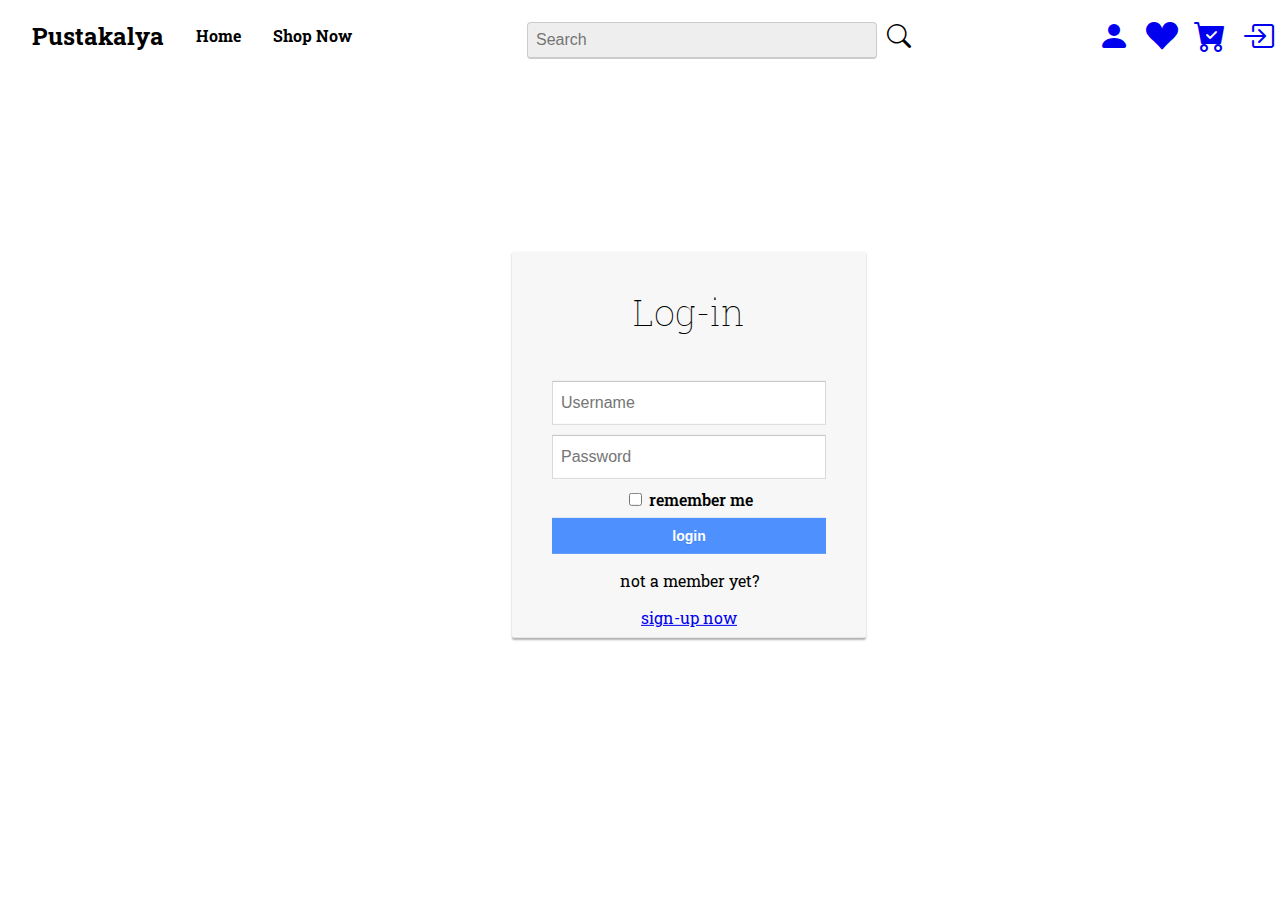
<file: login/login.html>
<!DOCTYPE html>
<html lang="en">

<head>
    <meta charset="UTF-8">
    <meta http-equiv="X-UA-Compatible" content="IE=edge">
    <meta name="viewport" content="width=device-width, initial-scale=1.0">
    <link rel="stylesheet" href="/login/login.css">
    <link rel="shortcut icon" href="/img/favicon.svg" type="image/x-icon">
    <title>login</title>
</head>

<body>
    <nav class="topnav">
        <header class="nav">
            <nav class="nav-left">
                <h2 id="nav-title">Pustakalya</h2>
                <a class="gray-title" href="/index.html">
                    <h4" id="nav-title">Home</h4>
                </a>
                <a class="gray-title" href="/products/products.html">
                    <h4" id="nav-title">Shop Now</h4>
                </a>
            </nav>
            <div class="align-center">
                <div class="search-bar"><input type="search" name="email" placeholder="Search" class="input-rounded" />
                    <button class="link-no-style search-bar-btn">
                        <i style="font-size: 1.5rem;" class="bi bi-search"></i>
                    </button></div>
            </div>
            <div class="icon-container">
                <a class="topnav-link" href="/login/login.html"><span><i class="bi bi-person-fill"></i></span></i></a>
                <a class="topnav-link" href="/wishlist/wishlist.html"><span><i class="bi bi-suit-heart-fill"></i></span"></a>
                <a class="topnav-link" href="/cart/cart.html"><span><i class="bi bi-cart-check-fill"></i></span></a>
                <a class="topnav-link" href="#"><span><i class="bi bi-box-arrow-in-right"></i></i></span></a>
            </div>
        </header>
    </nav>
    <div class="login-container">
        <div class="login-card">
            <h1>Log-in</h1><br>
            <form>
                <input type="text" name="user" placeholder="Username">
                <input type="password" name="pass" placeholder="Password">
                <input type="checkbox" id="remember me" name="remember me" value="remember">
                <label class="label" for="label"> remember me </label><br>
                <input type="submit" name="login" class="login login-submit" value="login">
                <p>not a member yet?</p><a class="signup" href="/signup/sign.html">sign-up now</a>
            </form>
        </div>
    </div>
</body>

</html>
</file>
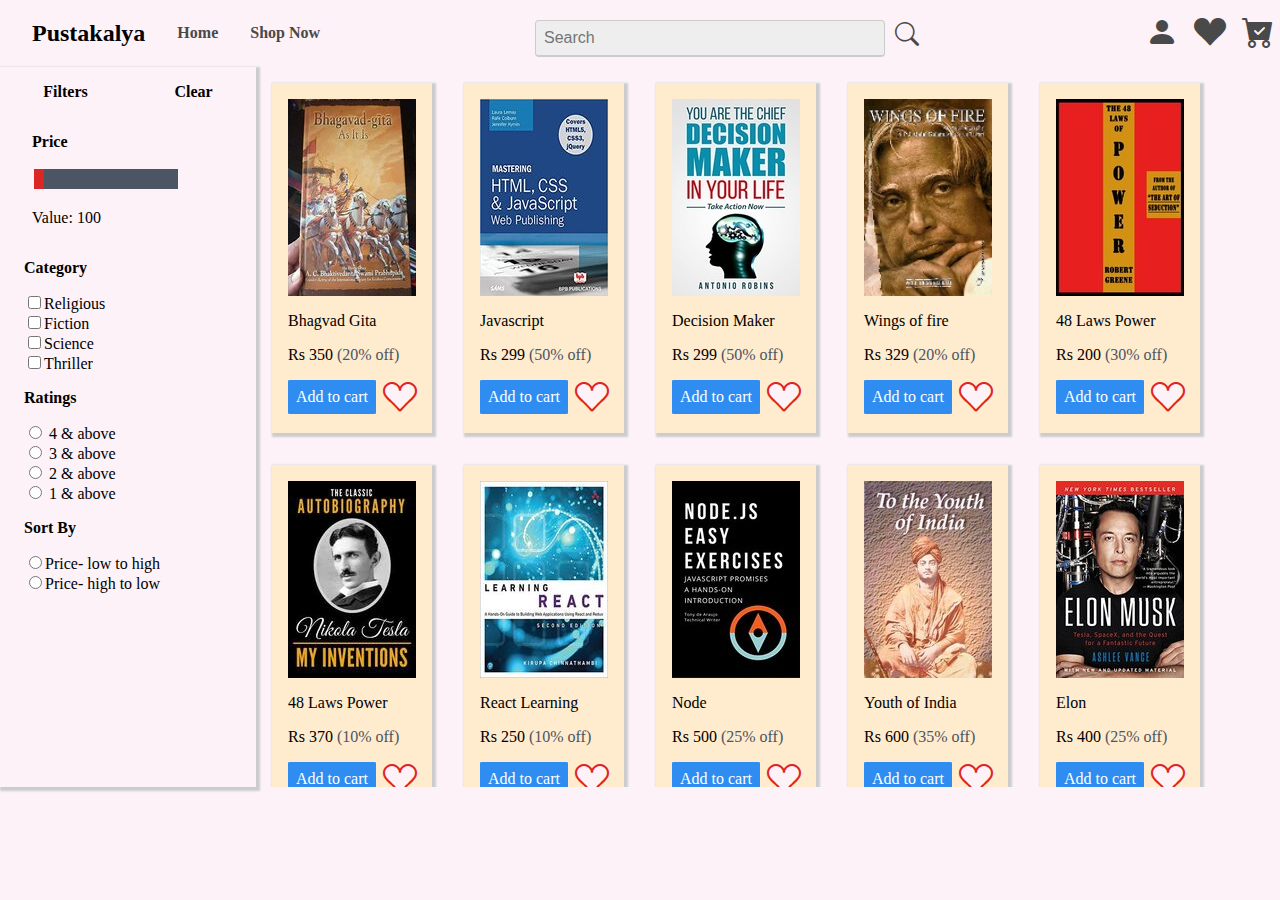
<file: product/product.html>
<!DOCTYPE html>
<html lang="en">

<head>
    <meta charset="UTF-8">
    <meta http-equiv="X-UA-Compatible" content="IE=edge">
    <meta name="viewport" content="width=device-width, initial-scale=1.0">
    <link rel="stylesheet" href="/utility.css">
    <link rel="stylesheet" href="/topnav.css">
    <link rel="stylesheet" href="/product/product.css">
    <title>Pustakalaya | Products</title>
</head>

<body>
    <article class="app-container">
        <header class="nav">
            <nav class="nav-left">
                <h2 id="nav-title">Pustakalya</h2>
                <a class="gray-title" href="#">
                    <h4" id="nav-title">Home</h4>
                </a>
                <a class="gray-title" href="/product/product.html">
                    <h4" id="nav-title">Shop Now</h4>
                </a>
            </nav>
            <div class="align-center">
                <div class="search-bar"><input type="search" name="email" placeholder="Search" class="input-rounded" />
                    <button class="link-no-style search-bar-btn">
                        <i style="font-size: 1.5rem;" class="bi bi-search"></i>
                    </button></div>
            </div>
            <div class="icon-container">
                <a class="topnav-link" href=""><span><i class="bi bi-person-fill"></i></span></i></a>
                <a class="topnav-link" href=""><span><i class="bi bi-suit-heart-fill"></i></span"></a>
                <a class="topnav-link" href=""><span><i class="bi bi-cart-check-fill"></i></span></a>
            </div>
        </header>


        <aside class="product-side-bar">
            <div class="filter-btn">
                <p class="bar-heading">Filters</p>
                <p class="bar-heading">Clear</p>
            </div>

            <div class="price-range-bar">
                <div class="rangeslider">
                    <p class="bar-heading">Price</p>
                    <input type="range" min="100" max="1000" value="10" class="myslider" id="sliderRange">
                    <p>Value: <span id="demo"></span></p>
                </div>
            </div>

            <div class="side-bar-category">
                <p class="bar-heading">Category</p>
                <div>
                    <input type="checkbox" name="religious" id="religious">Religious
                </div>
                <div>
                    <input type="checkbox" name="fiction" id="fiction">Fiction
                </div>
                <div>
                    <input type="checkbox" name="science" id="science">Science
                </div>
                <div>
                    <input type="checkbox" name="thriller" id="thriller">Thriller
                </div>
            </div>

            <div class="ratings">
                <p class="bar-heading">Ratings</p>
                <div><input type="radio" name="best" id="best-ratings"> 4 & above</div>
                <div><input type="radio" name="better " id="better-ratings"> 3 & above</div>
                <div><input type="radio" name="good" id="good-ratings"> 2 & above</div>
                <div><input type="radio" name="worst" id="worst-ratings"> 1 & above</div>
            </div>

            <div class="sort-by">
                <p class="bar-heading">Sort By</p>
                <div>
                    <input type="radio" name="low-high" id="l-h">Price- low to high
                </div>
                <div>
                    <input type="radio" name="high-low" id="high-low">Price- high to low
                </div>
            </div>
        </aside>

        <div class="product-display">
            <div class="card-container">
                <img class="card-img-top" src="/images/bhagvad-gita.jpg" alt="">
                <div class="card-body">
                    <p class="card-title">Bhagvad Gita</p>
                    <p class="card-text">Rs 350 <span class="discount-para">(20% off)</span></p>
                    <div class="card-btn-icon">
                        <a href="#" class="btn-card">Add to cart</a>
                        <a href="#"><span><i class="bi bi-suit-heart-fill card-icon"></i></span"></a>
                    </div>


                </div>
            </div>

            <div class="card-container">
                <img class="card-img-top" src="/images/js.jpg" alt="">
                <div class="card-body">
                    <p class="card-title">Javascript</p>
                    <p class="card-text">Rs 299 <span class="discount-para">(50% off)</span></p>
                    <div class="card-btn-icon">
                        <a href="#" class="btn-card">Add to cart</a>
                        <a href="#"><span><i class="bi bi-suit-heart-fill card-icon"></i></span"></a>
                    </div>
                </div>
            </div>

            <div class="card-container">
                <img class="card-img-top" src="/images/decision.jpg" alt="">
                <div class="card-body">
                    <p class="card-title">Decision Maker</p>
                    <p class="card-text">Rs 299 <span class="discount-para">(50% off)</span></p>
                    <div class="card-btn-icon">
                        <a href="#" class="btn-card">Add to cart</a>
                        <a href="#"><span><i class="bi bi-suit-heart-fill card-icon"></i></span"></a>
                    </div>
                </div>
            </div>

            <div class="card-container">
                <img class="card-img-top" src="/images/wings.jpeg" alt="">
                <div class="card-body">
                    <p class="card-title">Wings of fire</p>
                    <p class="card-text">Rs 329 <span class="discount-para">(20% off)</span></p>
                    <div class="card-btn-icon">
                        <a href="#" class="btn-card">Add to cart</a>
                        <a href="#"><span><i class="bi bi-suit-heart-fill card-icon"></i></span"></a>
                    </div>
                </div>
            </div>

            <div class="card-container">
                <img class="card-img-top" src="/images/Laws.jpg" alt="">
                <div class="card-body">
                    <p class="card-title">48 Laws Power</p>
                    <p class="card-text">Rs 200 <span class="discount-para">(30% off)</span></p>
                    <div class="card-btn-icon">
                        <a href="#" class="btn-card">Add to cart</a>
                        <a href="#"><span><i class="bi bi-suit-heart-fill card-icon"></i></span"></a>
                    </div>
                </div>
            </div>
            <div class="card-container">
                <img class="card-img-top" src="/images/tesla.jpg" alt="">
                <div class="card-body">
                    <p class="card-title">48 Laws Power</p>
                    <p class="card-text">Rs 370 <span class="discount-para">(10% off)</span></p>
                    <div class="card-btn-icon">
                        <a href="#" class="btn-card">Add to cart</a>
                        <a href="#"><span><i class="bi bi-suit-heart-fill card-icon"></i></span"></a>
                    </div>
                </div>
            </div>
            <div class="card-container">
                <img class="card-img-top" src="/images/react.jpg" alt="">
                <div class="card-body">
                    <p class="card-title">React Learning</p>
                    <p class="card-text">Rs 250 <span class="discount-para">(10% off)</span></p>
                    <div class="card-btn-icon">
                        <a href="#" class="btn-card">Add to cart</a>
                        <a href="#"><span><i class="bi bi-suit-heart-fill card-icon"></i></span"></a>
                    </div>
                </div>
            </div>
            <div class="card-container">
                <img class="card-img-top" src="/images/node.jpg" alt="">
                <div class="card-body">
                    <p class="card-title">Node</p>
                    <p class="card-text">Rs 500 <span class="discount-para">(25% off)</span></p>
                    <div class="card-btn-icon">
                        <a href="#" class="btn-card">Add to cart</a>
                        <a href="#"><span><i class="bi bi-suit-heart-fill card-icon"></i></span"></a>
                    </div>
                </div>
            </div>

            <div class="card-container">
                <img class="card-img-top" src="/images/swami.jpg" alt="">
                <div class="card-body">
                    <p class="card-title">Youth of India</p>
                    <p class="card-text">Rs 600 <span class="discount-para">(35% off)</span></p>
                    <div class="card-btn-icon">
                        <a href="#" class="btn-card">Add to cart</a>
                        <a href="#"><span><i class="bi bi-suit-heart-fill card-icon"></i></span"></a>
                    </div>
                </div>
            </div>
            <div class="card-container">
                <img class="card-img-top" src="/images/elon.jpg" alt="">
                <div class="card-body">
                    <p class="card-title">Elon</p>
                    <p class="card-text">Rs 400 <span class="discount-para">(25% off)</span></p>
                    <div class="card-btn-icon">
                        <a href="#" class="btn-card">Add to cart</a>
                        <a href="#"><span><i class="bi bi-suit-heart-fill card-icon"></i></span"></a>
                    </div>
                </div>
            </div>
            <div class="card-container">
                <img class="card-img-top" src="/images/jordan.jpg" alt="">
                <div class="card-body">
                    <p class="card-title"> Jordan Peterson</p>
                    <p class="card-text">Rs 700 <span class="discount-para">(20% off)</span></p>
                    <div class="card-btn-icon">
                        <a href="#" class="btn-card">Add to cart</a>
                        <a href="#"><span><i class="bi bi-suit-heart-fill card-icon"></i></span"></a>
                    </div>
                </div>
            </div>
        </div>

    </article>

    <script src="/product/range.js"></script>
</body>
</html>
</file>
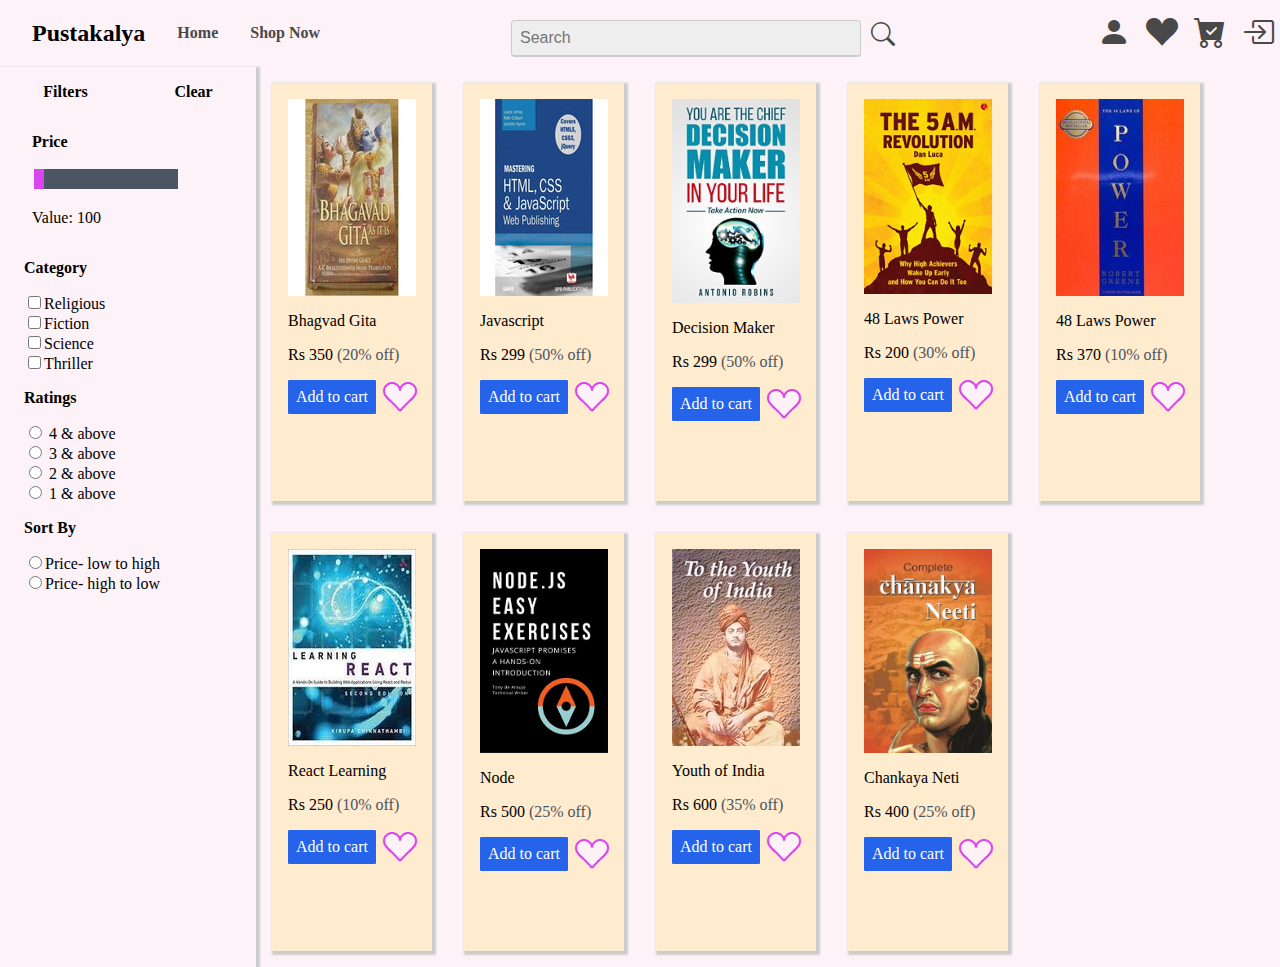
<file: products/products.html>
<!DOCTYPE html>
<html lang="en">

<head>
    <meta charset="UTF-8">
    <meta http-equiv="X-UA-Compatible" content="IE=edge">
    <meta name="viewport" content="width=device-width, initial-scale=1.0">
    <link rel="stylesheet" href="/utility.css">
    <link rel="stylesheet" href="/topnav.css">
    <link rel="stylesheet" href="/products/products.css">
    <title>Pustakalaya | Products</title>
</head>

<body>
    <article class="app-container">
        <header class="nav">
            <nav class="nav-left">
                <h2 id="nav-title">Pustakalya</h2>
                <a class="gray-title" href="/index.html">
                    <h4" id="nav-title">Home</h4>
                </a>
                <a class="gray-title" href="/products/products.html">
                    <h4" id="nav-title">Shop Now</h4>
                </a>
            </nav>
            <div class="align-center">
                <div class="search-bar"><input type="search" name="email" placeholder="Search" class="input-rounded" />
                    <button class="link-no-style search-bar-btn">
                        <i style="font-size: 1.5rem;" class="bi bi-search"></i>
                    </button></div>
            </div>
            <div class="icon-container">
                <a class="topnav-link" href="/login/login.html"><span><i class="bi bi-person-fill"></i></span></i></a>
                <a class="topnav-link" href="/wishlist/wishlist.html"><span><i class="bi bi-suit-heart-fill"></i></span"></a>
                <a class="topnav-link" href="/cart/cart.html"><span><i class="bi bi-cart-check-fill"></i></span></a>
                <a class="topnav-link" href="#"><span><i class="bi bi-box-arrow-in-right"></i></i></span></a>
            </div>
        </header>


        <aside class="product-side-bar">
            <div class="filter-btn">
                <p class="bar-heading">Filters</p>
                <p class="bar-heading">Clear</p>
            </div>

            <div class="price-range-bar">
                <div class="rangeslider">
                    <p class="bar-heading">Price</p>
                    <input type="range" min="100" max="1000" value="10" class="myslider" id="sliderRange">
                    <p>Value: <span id="demo">12</span></p>
                </div>
            </div>

            <div class="side-bar-category">
                <p class="bar-heading">Category</p>
                <div>
                    <input type="checkbox" name="religious" id="religious">Religious
                </div>
                <div>
                    <input type="checkbox" name="fiction" id="fiction">Fiction
                </div>
                <div>
                    <input type="checkbox" name="science" id="science">Science
                </div>
                <div>
                    <input type="checkbox" name="thriller" id="thriller">Thriller
                </div>
            </div>

            <div class="ratings">
                <p class="bar-heading">Ratings</p>
                <div><input type="radio" name="p-ratings" id="best-ratings"> 4 & above</div>
                <div><input type="radio" name="p-ratings" id="better-ratings"> 3 & above</div>
                <div><input type="radio" name="p-ratings" id="good-ratings"> 2 & above</div>
                <div><input type="radio" name="p-ratings" id="worst-ratings"> 1 & above</div>
            </div>

            <div class="sort-by">
                <p class="bar-heading">Sort By</p>
                <div>
                    <input type="radio" name="sort" id="l-h">Price- low to high
                </div>
                <div>
                    <input type="radio" name="sort" id="high-low">Price- high to low
                </div>
            </div>
        </aside>

        <div class="product-display">
            <div class="card-container">
                <img class="card-img-top" src="/img/bhagwad-gita.jpg" alt="">
                <div class="card-body">
                    <p class="card-title">Bhagvad Gita</p>
                    <p class="card-text">Rs 350 <span class="discount-para">(20% off)</span></p>
                    <div class="card-btn-icon">
                        <a href="#" class="btn-card">Add to cart</a>
                        <a href="#"><span><i class="bi bi-suit-heart-fill card-icon"></i></span"></a>
                    </div>


                </div>
            </div>

            <div class="card-container">
                <img class="card-img-top" src="/img/html.jpeg" alt="">
                <div class="card-body">
                    <p class="card-title">Javascript</p>
                    <p class="card-text">Rs 299 <span class="discount-para">(50% off)</span></p>
                    <div class="card-btn-icon">
                        <a href="#" class="btn-card">Add to cart</a>
                        <a href="#"><span><i class="bi bi-suit-heart-fill card-icon"></i></span"></a>
                    </div>
                </div>
            </div>

            <div class="card-container">
                <img class="card-img-top" src="/img/decision.jpg" alt="">
                <div class="card-body">
                    <p class="card-title">Decision Maker</p>
                    <p class="card-text">Rs 299 <span class="discount-para">(50% off)</span></p>
                    <div class="card-btn-icon">
                        <a href="#" class="btn-card">Add to cart</a>
                        <a href="#"><span><i class="bi bi-suit-heart-fill card-icon"></i></span"></a>
                    </div>
                </div>
            </div>



            <div class="card-container">
                <img class="card-img-top" src="/img/revolution.jpg" alt="">
                <div class="card-body">
                    <p class="card-title">48 Laws Power</p>
                    <p class="card-text">Rs 200 <span class="discount-para">(30% off)</span></p>
                    <div class="card-btn-icon">
                        <a href="#" class="btn-card">Add to cart</a>
                        <a href="#"><span><i class="bi bi-suit-heart-fill card-icon"></i></span"></a>
                    </div>
                </div>
            </div>
            <div class="card-container">
                <img class="card-img-top" src="/img/48-laws.jpg" alt="">
                <div class="card-body">
                    <p class="card-title">48 Laws Power</p>
                    <p class="card-text">Rs 370 <span class="discount-para">(10% off)</span></p>
                    <div class="card-btn-icon">
                        <a href="#" class="btn-card">Add to cart</a>
                        <a href="#"><span><i class="bi bi-suit-heart-fill card-icon"></i></span"></a>
                    </div>
                </div>
            </div>
            <div class="card-container">
                <img class="card-img-top" src="/img/learning-react.jpg" alt="">
                <div class="card-body">
                    <p class="card-title">React Learning</p>
                    <p class="card-text">Rs 250 <span class="discount-para">(10% off)</span></p>
                    <div class="card-btn-icon">
                        <a href="#" class="btn-card">Add to cart</a>
                        <a href="#"><span><i class="bi bi-suit-heart-fill card-icon"></i></span"></a>
                    </div>
                </div>
            </div>
            <div class="card-container">
                <img class="card-img-top" src="/img/node.jpg" alt="">
                <div class="card-body">
                    <p class="card-title">Node</p>
                    <p class="card-text">Rs 500 <span class="discount-para">(25% off)</span></p>
                    <div class="card-btn-icon">
                        <a href="#" class="btn-card">Add to cart</a>
                        <a href="#"><span><i class="bi bi-suit-heart-fill card-icon"></i></span"></a>
                    </div>
                </div>
            </div>

            <div class="card-container">
                <img class="card-img-top" src="/img/swami.jpg" alt="">
                <div class="card-body">
                    <p class="card-title">Youth of India</p>
                    <p class="card-text">Rs 600 <span class="discount-para">(35% off)</span></p>
                    <div class="card-btn-icon">
                        <a href="#" class="btn-card">Add to cart</a>
                        <a href="#"><span><i class="bi bi-suit-heart-fill card-icon"></i></span"></a>
                    </div>
                </div>
            </div>
            <div class="card-container">
                <img class="card-img-top" src="/img/neti.jpg" alt="">
                <div class="card-body">
                    <p class="card-title">Chankaya Neti</p>
                    <p class="card-text">Rs 400 <span class="discount-para">(25% off)</span></p>
                    <div class="card-btn-icon">
                        <a href="#" class="btn-card">Add to cart</a>
                        <a href="#"><span><i class="bi bi-suit-heart-fill card-icon"></i></span"></a>
                    </div>
                </div>
            </div>


        </div>

    </article>

    <script src="/products/range.js"></script>
</body>

</html>
</file>
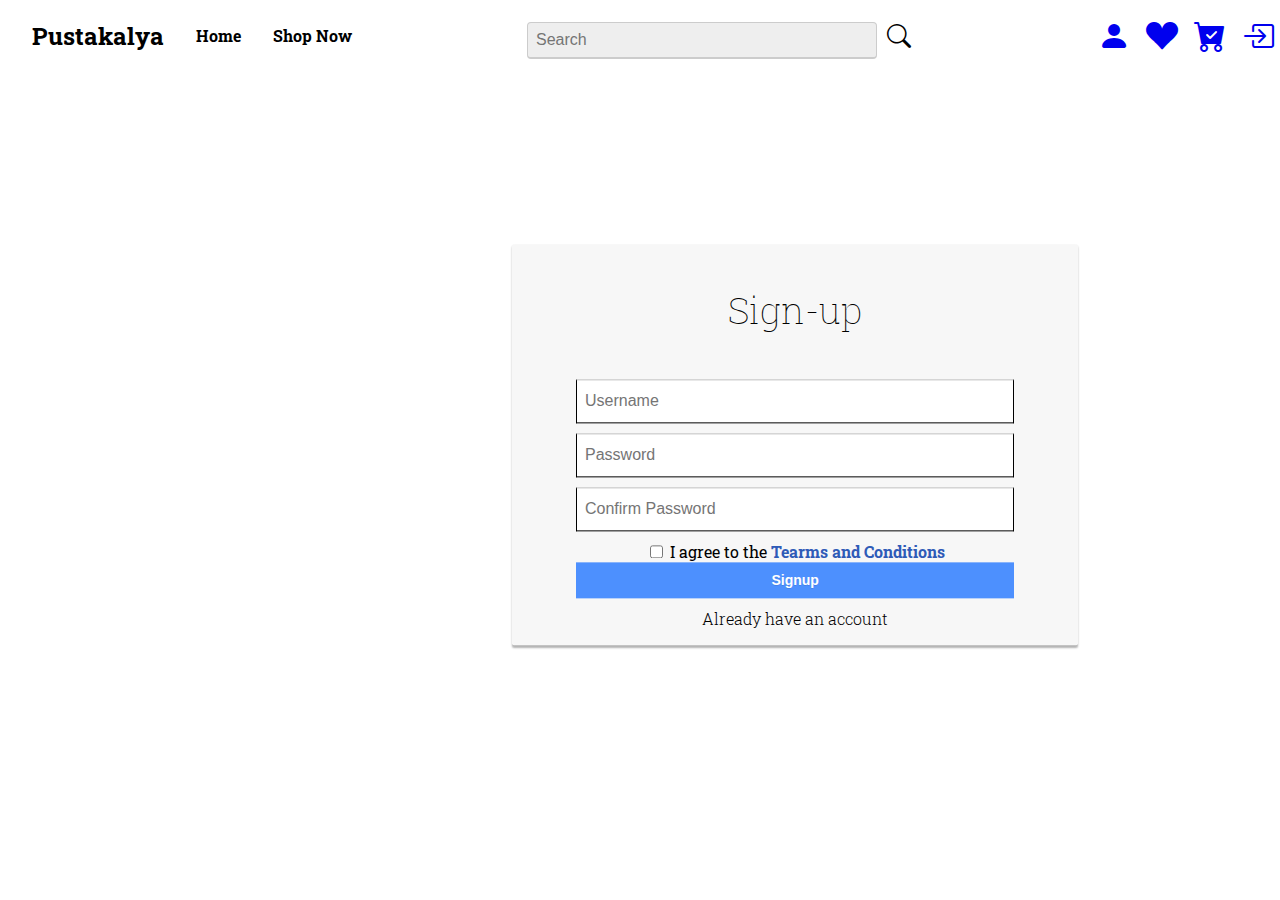
<file: signup/sign.html>
<!DOCTYPE html>
<html lang="en">

<head>
    <meta charset="UTF-8">
    <meta http-equiv="X-UA-Compatible" content="IE=edge">
    <meta name="viewport" content="width=device-width, initial-scale=1.0">
    <link rel="stylesheet" href="/signup/sign.css">
    <link rel="shortcut icon" href="/img/favicon.svg" type="image/x-icon">
    <title>signup</title>
</head>

<body>
    <nav class="topnav">
        <header class="nav">
            <nav class="nav-left">
                <h2 id="nav-title">Pustakalya</h2>
                <a class="gray-title" href="/index.html">
                    <h4" id="nav-title">Home</h4>
                </a>
                <a class="gray-title" href="/products/products.html">
                    <h4" id="nav-title">Shop Now</h4>
                </a>
            </nav>
            <div class="align-center">
                <div class="search-bar"><input type="search" name="email" placeholder="Search" class="input-rounded" />
                    <button class="link-no-style search-bar-btn">
                        <i style="font-size: 1.5rem;" class="bi bi-search"></i>
                    </button></div>
            </div>
            <div class="icon-container">
                <a class="topnav-link" href="/login/login.html"><span><i class="bi bi-person-fill"></i></span></i></a>
                <a class="topnav-link" href="/wishlist/wishlist.html"><span><i class="bi bi-suit-heart-fill"></i></span"></a>
                <a class="topnav-link" href="/cart/cart.html"><span><i class="bi bi-cart-check-fill"></i></span></a>
                <a class="topnav-link" href="/signup/sign.html"><span><i class="bi bi-box-arrow-in-right"></i></i></span></a>
            </div>
        </header>
    </nav>
    <div class="login-container">
        <div class="login-card">
            <h1>Sign-up</h1><br>
            <form>
                <input type="text" name="user" placeholder="Username">
                <input type="password" name="pass" placeholder="Password">
                <input type="password" name="pass" placeholder="Confirm Password">
                <input type="checkbox" id="terms" name="terms" value="terms">
                <label for="terms"> I agree to the <a class="terms" href="">Tearms and Conditions</a></label><br>
                <input type="submit" name="login" class="login login-submit" value="Signup">
                <a href="">Already have an account </a>
            </form>
        </div>
    </div>
</body>
</html>
</file>
<file: utility.css>
@import url('https://fonts.googleapis.com/css2?family=Mukta:wght@300&family=Roboto:wght@300&display=swap');

:root{
--primary:rgb(73, 73, 73);
--secondary:#000000;
--red-color: #dc2626;
--bg-color:#fdf2f8;
--gray-color:#4b5563;
--btn-color:rgb(47, 141, 241);
}

.pd-sm{
    padding: 0.5rem;
}

.pd-med{
    padding: 1rem;
}

.pd-lrg{
    padding: 2rem;
}

.mr-sm{
    margin: 1rem;
}

.mr-med{
    margin: 1rem;
}

.mr-lrg{
    margin: 2rem;
}

.fs-sm{
    font-size:2rem;
}

.fs-xs{
    font-size: 0.5rem;
}

.fs-med{
    font-size: 1rem;
}

.fs-lrg{
    font-size: 2rem;
}
</file>
<file: product/product.css>
body{
    margin:0;
    padding: 0;
    height: 100vh;
    box-sizing: border-box;
    background-color: var(--bg-color);
}

.app-container{
    display: grid;
    grid-template-columns: repeat(5, 1fr);
    grid-template-areas: 
    "header header header header header "
    "sideBar  p-display p-display p-display p-display"
    "sideBar  p-display p-display p-display p-display"
    "sideBar  p-display p-display p-display p-display";
    
}
.product-side-bar{
    display: flex;
    flex-direction: column;
    grid-area: sideBar;
    box-shadow: 2px 2px 2px 2px #ccc;
}

.filter-btn{
    display: flex;
    flex-direction: row;
    justify-content: space-around;
}

.rangeslider{
    width: 75%;
}
  
.myslider {
    -webkit-appearance: none;
    background: var(--gray-color);
    width: 75%;
    height: 20px;
    opacity: 2;
}
  
  
.myslider::-webkit-slider-thumb {
    -webkit-appearance: none;
    cursor: pointer;
    background: var(--red-color)  ;
    width: 7%;
    height: 20px;
}
  
  
.myslider:hover {
    opacity: 1;
    cursor: pointer;
}

.price-range-bar{
    display: flex;
    justify-content: space-around;
}

.side-bar-category{
    display: flex;
    flex-direction: column;
    margin-left: 1.5rem;
}

.ratings{
    display: flex;
    flex-direction: column;
    margin-left: 1.5rem;
}

.sort-by{
    display: flex;
    flex-direction: column;
    margin-left: 1.5rem;

}

.bar-heading{
    font-size: 1rem;
    font-weight: 600;
}

/* display */

.product-display{
    grid-area: p-display;
    display: flex;
    flex-direction: row;
    flex-wrap: wrap;
    justify-items: flex-start;
    width: 100%;
    margin: 0 auto;
    overflow-y: scroll;
    height: 80vh;

}

.card-container{
    background-color: blanchedalmond;
    display: flex;
    flex-direction: column;
    margin: 1rem;
    padding: 1rem;
    box-shadow:2px 2px 2px 2px #ccc;
}

.card-img-top{
    width: 8rem;
}

.card-btn-icon{
    display: flex;
    flex-direction: row;
    justify-content: space-between;
}
.card-icon{
    -webkit-text-fill-color: var(--bg-color);
    -webkit-text-stroke-width: 2px;
    -webkit-text-stroke-color:var(--red-color);
}

.card-icon:hover{
    color: var(--red-color);
}

.btn-card{
   background-color:var(--btn-color);
   text-decoration: none;
   color: white;
   border-radius: 2%;
   width: max-content;
   height: max-content;
   padding:0.5rem
}

.btn-card:hover{
    background-color:var(--btn-color);
}

.discount-para{
    color: var(--gray-color);
}
</file>
<file: login/login.css>
@import "/topnav.css";
@import url("https://cdn.jsdelivr.net/npm/bootstrap-icons@1.8.1/font/bootstrap-icons.css");
@import url('https://fonts.googleapis.com/css2?family=Roboto+Slab:wght@300&display=swap');

:root{
    --login-card:#F7F7F7;
    --card-border-hover:#b9b9b9;
    --card-border-top-hover:#a0a0a0;
    --card-btn-hover:#357ae8;
    --card-btn-color:#4d90fe;
}


body{
  margin: 0%;
  padding: 0%;
  height: 100vh;
  text-align:center;
  box-sizing: border-box;
  font-family: 'Roboto Slab', serif;
}
.login-container{
  margin: 0;
  position: absolute;
  top: 50%;
  left: 40%;
  -ms-transform: translateY(-50%);
  transform: translateY(-50%);
}
.login-card {
  margin-top: 50%;
  padding: 10px 40px;
  width: 274px;
  background-color:var(--login-card);
  margin: 0 auto 10px;
  border-radius: 2px;
  box-shadow: 0px 2px 2px rgba(0, 0, 0, 0.3);
  overflow: hidden;
}

.login-card h1 {
  font-weight: 100;
  text-align: center;
  font-size: 2.3em;
}

.login-card input[type=submit] {
  width: 100%;
  display: block;
  margin-bottom: 10px;
  position: relative;
}

.login-card input[type=text], input[type=password] {
  height: 44px;
  font-size: 16px;
  width: 100%;
  margin-bottom: 10px;
  -webkit-appearance: none;
  background: #fff;
  border: 1px solid #d9d9d9;
  border-top: 1px solid #c0c0c0;
  padding: 0 8px;
  box-sizing: border-box;
  -moz-box-sizing: border-box;
}

.login-card input[type=text]:hover, input[type=password]:hover {
  border: 1px solid var(--card-border-hover);
  border-top: 1px solid var(--card-border-top-hover);
  -moz-box-shadow: inset 0 1px 2px rgba(0,0,0,0.1);
  -webkit-box-shadow: inset 0 1px 2px rgba(0,0,0,0.1);
  box-shadow: inset 0 1px 2px rgba(0,0,0,0.1);
}

.login {
  text-align: center;
  font-size: 14px;
  font-family: 'Arial', sans-serif;
  font-weight: 700;
  height: 36px;
}
.label{
  font-weight: 550;
}
.login-submit {
  border: 0px;
  color: #fff;
  margin-top: 0.5rem;
  text-shadow: 0 1px rgba(0,0,0,0.1); 
  background-color:var(--card-btn-color) ;
}

.login-submit:hover {
  border: 0px;
  text-shadow: 0 1px rgba(0,0,0,0.3);
  background-color:var(--card-btn-hover);
}

.login-card a:hover {
  opacity: 1;
}
</file>
<file: topnav.css>
@import url('https://fonts.googleapis.com/css2?family=Roboto+Slab:wght@300&display=swap');
@import url("https://cdn.jsdelivr.net/npm/bootstrap-icons@1.8.1/font/bootstrap-icons.css");

.nav {
    grid-area: header;
    grid-column-start: 1;
    grid-column-end: 6;
    display: flex;
    flex-direction: row;
    align-items: center;
    justify-content: space-between;
    align-content: center;

}

.nav-left {
    display: flex;
    flex-direction: row;
    justify-content: space-around;
    align-items: center;
}

#nav-title {
    padding-left: 2rem;
    font-weight: bolder;
}

.gray-title {
    text-decoration: none;
    color: var(--primary);
}

.gray-title:hover {
    color: var(--secondary);
}

.align-center {
    align-content: center;
}

/*Input*/
.search-bar {
    border-radius: 10px;
    top: 4rem;
    left: 0;
    width: 100%;
    background-color: transparent;
}

.link-no-style {
    text-decoration: none;
    color: inherit;
    background-color: transparent;
    border: none;
    cursor: pointer;
}

.input-rounded {
    background: rgb(238, 238, 238);
    border: #ccc 1px solid;
    border-bottom: #ccc 2px solid;
    padding: 8px;
    width: 350px;
    margin-top: 10px;
    font-size: 1em;
    border-radius: 4px;
    transition: 0.50s;
    font-family: 'Quicksand', sans-serif;
}
/*icons*/
.icon-container a {
    text-decoration: none;
}

.bi {
    font-size: 2rem;
    color:var(--primary);
}

.bi:hover {
    color: var(--secondary);
    transition: 0.3s;
}

.topnav-link {
    margin: 6px;
}
</file>
<file: products/products.css>
@import url("https://cdn.jsdelivr.net/npm/bootstrap-icons@1.8.1/font/bootstrap-icons.css");

:root {
    --btn-color: #2563eb;
    --btn-hover-clr:#0ea5e9;
    --red-color: #d946ef;
}

body {
    margin: 0;
    padding: 0;
    height: 100vh;
    box-sizing: border-box;
    background-color: var(--bg-color);
}

.app-container {
    display: grid;
    grid-template-columns: repeat(5, 1fr);
    grid-template-areas:
        "header header header header header "
        "sideBar  p-display p-display p-display p-display"
        "sideBar  p-display p-display p-display p-display"
        "sideBar  p-display p-display p-display p-display";

}

.product-side-bar {
    display: flex;
    flex-direction: column;
    grid-area: sideBar;
    box-shadow: 2px 2px 2px 2px #ccc;
}

.filter-btn {
    display: flex;
    flex-direction: row;
    justify-content: space-around;
}

.rangeslider {
    width: 75%;
}

.myslider {
    -webkit-appearance: none;
    background: var(--gray-color);
    width: 75%;
    height: 20px;
    opacity: 2;
}


.myslider::-webkit-slider-thumb {
    -webkit-appearance: none;
    cursor: pointer;
    background: var(--red-color);
    width: 7%;
    height: 20px;
}


.myslider:hover {
    opacity: 1;
    cursor: pointer;
}

.price-range-bar {
    display: flex;
    justify-content: space-around;
}

.side-bar-category {
    display: flex;
    flex-direction: column;
    margin-left: 1.5rem;
}

.ratings {
    display: flex;
    flex-direction: column;
    margin-left: 1.5rem;
}

.sort-by {
    display: flex;
    flex-direction: column;
    margin-left: 1.5rem;

}

.bar-heading {
    font-size: 1rem;
    font-weight: 600;
}

/* display */

.product-display {
    grid-area: p-display;
    display: flex;
    flex-direction: row;
    flex-wrap: wrap;
    justify-items: flex-start;
    width: 100%;
    margin: 0 auto;
    overflow-y: scroll;
    height: 100vh;

}

.card-container {
    background-color: blanchedalmond;
    display: flex;
    flex-direction: column;
    margin: 1rem;
    padding: 1rem;
    box-shadow: 2px 2px 2px 2px #ccc;
}

.card-img-top {
    width: 8rem;
}

.card-btn-icon {
    display: flex;
    flex-direction: row;
    justify-content: space-between;
}

.card-icon {
    -webkit-text-fill-color: var(--bg-color);
    -webkit-text-stroke-width: 2px;
    -webkit-text-stroke-color: var(--red-color);
}

.card-icon:hover {
    color: var(--red-color);
}

.btn-card {
    background-color: var(--btn-color);
    text-decoration: none;
    color: white;
    border-radius: 2%;
    width: max-content;
    height: max-content;
    padding: 0.5rem
}

.btn-card:hover {
    background-color: var(--btn-hover-clr);
}

.discount-para {
    color: var(--gray-color);
}
</file>
<file: signup/sign.css>
@import "/topnav.css";
@import url("https://cdn.jsdelivr.net/npm/bootstrap-icons@1.8.1/font/bootstrap-icons.css");
@import url('https://fonts.googleapis.com/css2?family=Roboto+Slab:wght@300&display=swap');

:root{
    --card-bg-color:#F7F7F7;
    --input-border:#b9b9b9;
    --input-border-top:#a0a0a0;
    --btn-clr:#4d90fe;
    --btn-hover:#357ae8;
    --terms-clr:#2f5bb7;
}

body{
  margin: 0%;
  padding: 0%;
  height: 100vh;
  text-align:center;
  box-sizing: border-box;
  font-family: 'Roboto Slab', serif;
}
.login-container{
  margin: 0;
  position: absolute;
  top: 50%;
  left: 40%;
  -ms-transform: translateY(-50%);
  transform: translateY(-50%);
}
.login-card {
  margin-top: 50%;
  padding: 1rem 4rem;
  width: 27.4rem;
  background-color: var(--card-bg-color);
  margin: 0 auto 10px;
  border-radius: 2px;
  box-shadow: 0px 2px 2px rgba(0, 0, 0, 0.3);
  overflow: hidden;
}

.login-card h1 {
  font-weight: 100;
  text-align: center;
  font-size: 2.3em;
}

.login-card input[type=submit] {
  width: 100%;
  display: block;
  margin-bottom: 10px;
  position: relative;
}

.login-card input[type=text], input[type=password] {
  height: 44px;
  font-size: 16px;
  width: 100%;
  margin-bottom: 10px;
  -webkit-appearance: none;
  background: #fff;
  border: 1px solid ;
  border-top: 1px solid #c0c0c0;
  padding: 0 8px;
  box-sizing: border-box;
  -moz-box-sizing: border-box;
}

.login-card input[type=text]:hover, input[type=password]:hover {
  border: 1px solid var(--input-border-top) ;
  border-top: 1px solid var(--input-border) ;
  -moz-box-shadow: inset 0 1px 2px rgba(0,0,0,0.1);
  -webkit-box-shadow: inset 0 1px 2px rgba(0,0,0,0.1);
  box-shadow: inset 0 1px 2px rgba(0,0,0,0.1);
}

.login {
  text-align: center;
  font-size: 14px;
  font-family: 'Arial', sans-serif;
  font-weight: 700;
  height: 36px;
}

.login-submit {
  border: 0px;
  color: #fff;
  text-shadow: 0 1px rgba(0,0,0,0.1); 
  background-color: var(--btn-clr);
}

.login-submit:hover {
  border: 1px solid #2f5bb7;
  border: 0px;
  text-shadow: 0 1px rgba(0,0,0,0.3);
  background-color: var(--btn-hover);
}


.signup{
    font-weight: bold;
}
.terms{
    color:var(--terms-clr) ;
    text-decoration: none;
    font-weight: bold;
}
.login-card a:hover {
  opacity: 1;
}

form a {
    text-decoration: none;
    color: black;
    font-weight: 300;
}
</file>
